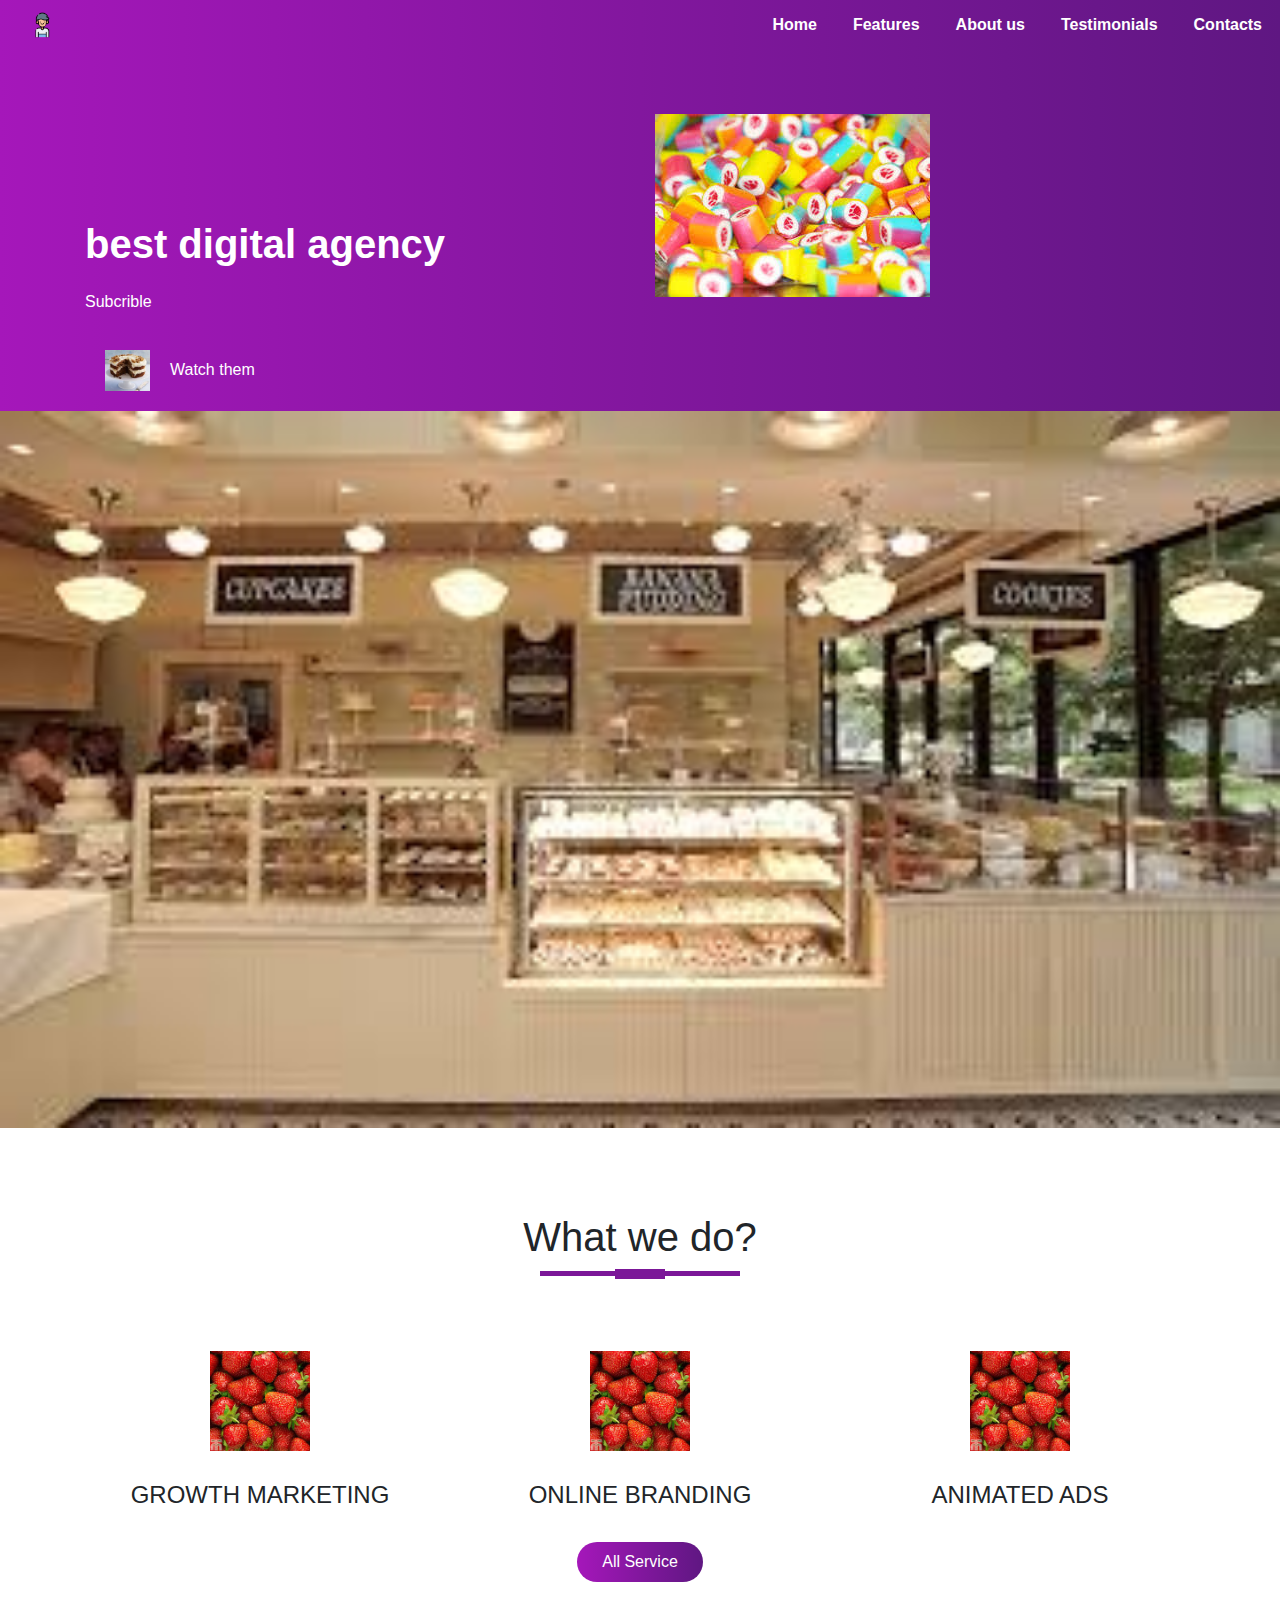
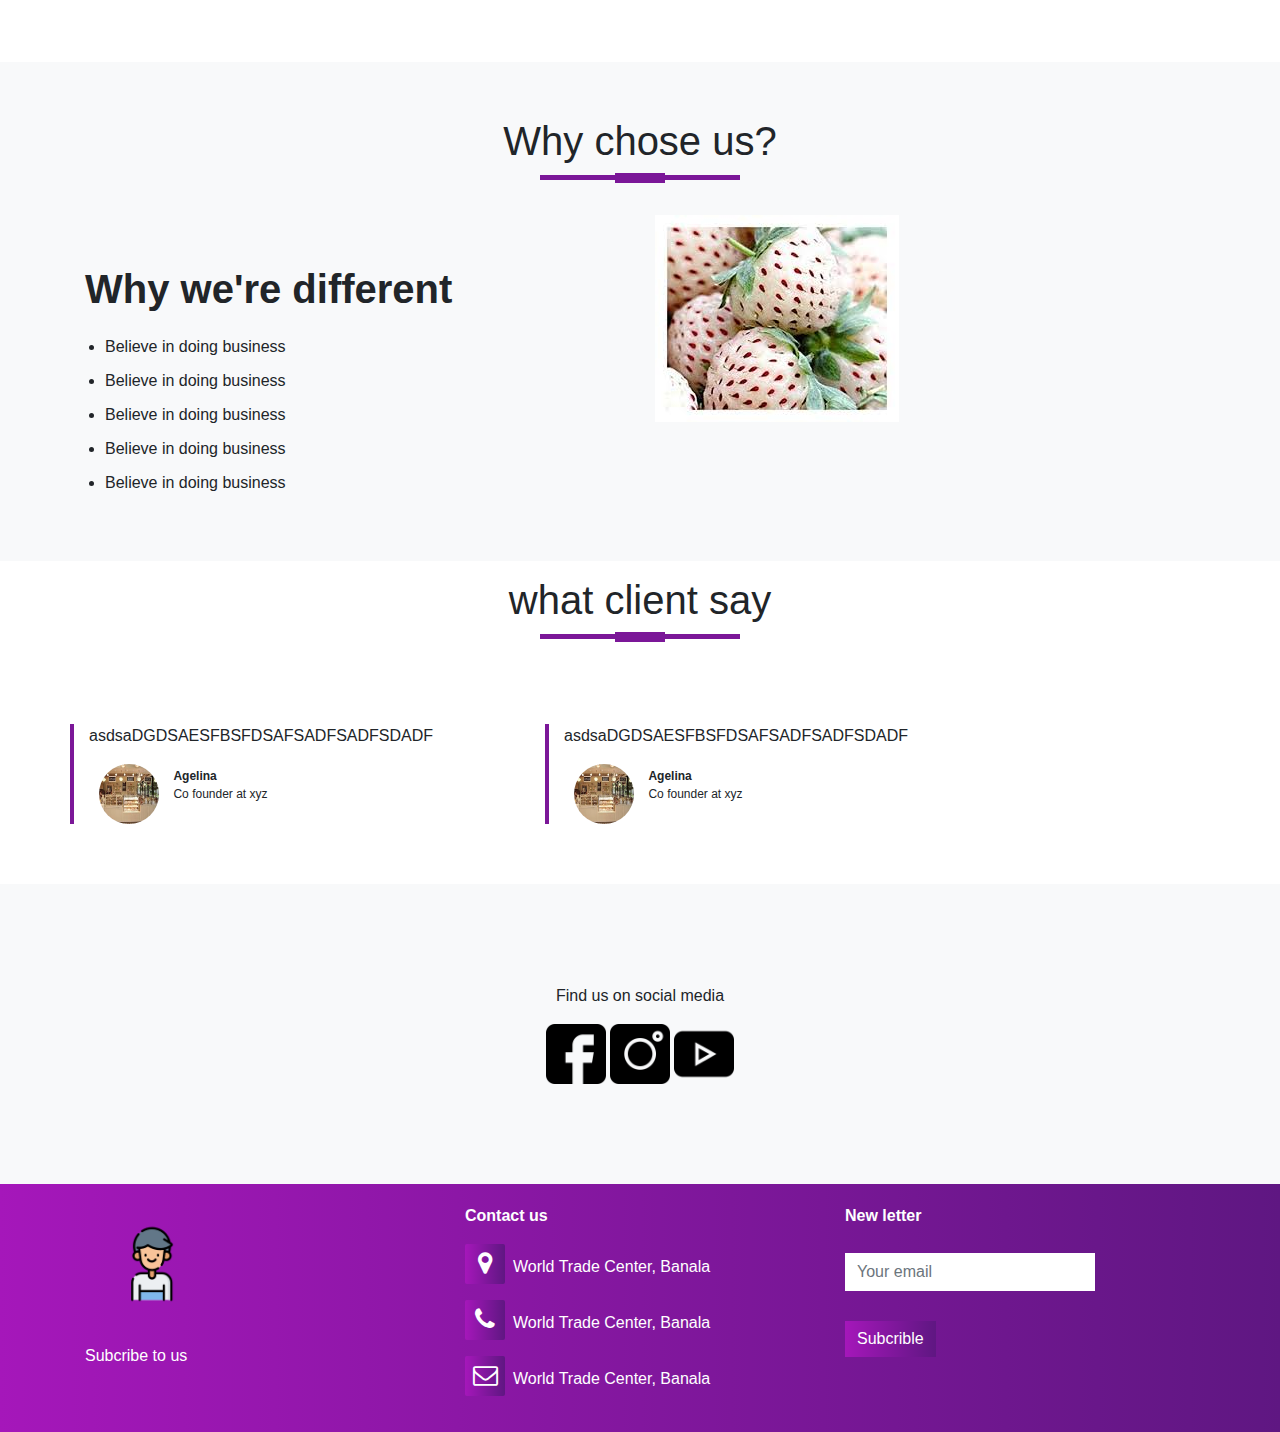
<file: project1/index.html>
<!DOCTYPE html>
<html lang="en">
<head>
    <title>Responsive Design</title>
    <link rel="stylesheet" href="css/style.css">
    <!--jquery library-->
    
    <link rel="stylesheet" href="https://stackpath.bootstrapcdn.com/bootstrap/4.3.1/css/bootstrap.min.css">
    <script src="https://code.jquery.com/jquery-3.3.1.slim.min.js"></script>
    <script src="https://cdnjs.cloudflare.com/ajax/libs/popper.js/1.14.7/umd/popper.min.js"></script>
    <script src="https://stackpath.bootstrapcdn.com/bootstrap/4.3.1/js/bootstrap.min.js"></script>
    <link rel="stylesheet" href="https://stackpath.bootstrapcdn.com/font-awesome/4.7.0/css/font-awesome.min.css">
    
</head>
<body>
    <section id="nav-bar">
        <nav class="navbar navbar-expand-lg navbar-light bg-light">
            <a class="navbar-brand" href="#"><img src="image/person.png"></a>
            <button class="navbar-toggler" type="button" data-toggle="collapse" data-target="#navbarNav" aria-controls="navbarNav" aria-expanded="false" aria-label="Toggle navigation">
                <i class="fa fa-bars"></i>
            </button>
            <div class="collapse navbar-collapse" id="navbarNav">
              <ul class="navbar-nav ml-auto">
                <li class="nav-item ">
                  <a class="nav-link" href="#banner">Home</a>
                </li>
                <li class="nav-item">
                  <a class="nav-link" href="#services">Features</a>
                </li>
                <li class="nav-item">
                  <a class="nav-link" href="#about-us">About us</a>
                </li>
                <li class="nav-item">
                  <a class="nav-link" href="#testimonial">Testimonials</a>
                </li>
                <li class="nav-item">
                  <a class="nav-link" href="#footer">Contacts</a>
                </li>
              </ul>
            </div>
          </nav>
    </section>
<!--- banner-->

<section id="banner">
    <div class="container">
        <div class="row">
            <div class="col-md-6">
                <p class="promo-title">best digital agency</p>
                <p>Subcrible </p>
                <a href="#"><img src="image/cake.jpg" class="play-btn"><a>Watch them</a></a>
            </div>
            <div class="col-md-6 textcenter"><img src="image/candy.jpg" class="image-fluid"></div>
        </div>
    </div>
        <img src="image/pic1.jpg" class="bottom-img">
</section>

<!----Services Section-->
<section id="services">
    <div class="container text-center">
        <h1 class="title">What we do?</h1>
        <div class="row text-center">
            <div class="col-md-4 services">
                <img src="image/strawberry.jpg" class="service-img">
                    <h4>Growth Marketing</h4>
            </div>

            <div class="col-md-4 services">
                <img src="image/strawberry.jpg" class="service-img">
                    <h4>Online Branding</h4>
            </div>

            <div class="col-md-4 services">
                <img src="image/strawberry.jpg" class="service-img">
                    <h4>Animated Ads</h4>
            </div>
        </div>
        <button type="button" class="btn btn-primary">
            All Service
        </button>
    </div>
</section>
<!--- About us-->
<section id="about-us">
    <div class="container">
        <h1 class="title text-center"> Why chose us? </h1>
        <div class="row">
            <div class="col-md-6 about-us">
                <p class="about-title">Why we're different</p>
                <ul>
                    <li>Believe in doing business</li>
                    <li>Believe in doing business</li>
                    <li>Believe in doing business</li>
                    <li>Believe in doing business</li>
                    <li>Believe in doing business</li>
                </ul>
            </div>
            <div class="col-md-6">
                <img src="image/whitestrawberry.jpg" class="image-fluid">
            </div>
        </div>
    </div>
 

</section>

<!----testimonial-->
<section id="testimonial">
    <div class="container">
       <h1 class="title text-center"> what client say</h1>
       <div class="row offset-l">
           <div class="col-md-5 testimonial">
               <p>asdsaDGDSAESFBSFDSAFSADFSADFSDADF</p>
                <img src="image/pic1.jpg" >
                <p class="user-details"><b>Agelina</b><br>Co founder at xyz</p>
            </div>
            <div class="col-md-5 testimonial">
                <p>asdsaDGDSAESFBSFDSAFSADFSADFSDADF</p>
                <img src="image/pic1.jpg" >
                <p class="user-details"><b>Agelina</b><br>Co founder at xyz</p>
            </div>
       </div>
    </div>
</section>
<!---------Socialmedia-------->
<section id="social-media">
    <div class="container text-center">
        <p>Find us on social media</p>
            <div class="social-icons">
            <a href="#"><img src="image/facebook.png"></a>
            <a href="#"><img src="image/instagram.png"></a>
            <a href="#"><img src="image/youtube.png"></a>
            </div>
    </div>
</section>

<!--------Footer-->
<section id="footer">
    <div class="container">
        <div class="row">
            <div class="col-md-4 footer-box">
                <img src="image/person.png">
                    <p>Subcribe to us</p>
            </div>
            <div class="col-md-4 footer-box">
                <p><b>Contact us</b></p>
                <P><i class="fa fa-map-marker"></i>World Trade Center, Banala</P>
                <P><i class="fa fa-phone"></i>World Trade Center, Banala</P>
                <P><i class="fa fa-envelope-o"></i>World Trade Center, Banala</P>
            </div>
            <div class="col-md-4 footer-box">
                <p><b>New letter</b></p>
                <input type="email" class="form-control" placeholder="Your email">
                <button type="button" class="btn btn-primary">Subcrible</button>
            </div>
    </div>
</section>

<!--------Smooth scroll-------->
    <script src="smooth-scroll.js"></script>
    <script>
        var scroll = new SmoothScroll('a[href*="#"]');
    </script>
</body>
</html>
</file>
<file: project1/css/style.css>
* {
    margin: 0;
    padding: 0;
}

body {
    font-family: sans-serif;
}

#nav-bar {
    position: sticky;
    top: 0;
    z-index: 10;
}

.navbar {
    background-image: linear-gradient(to right, #a517ba, #5f1782);
    padding: 0 !important;
}
.navbar-brand img {
    height: 40px;
    padding-left: 20px;
}

.navbar-nav li {
    padding: 0 10px;
}
.navbar-nav li a {
    color: white !important;
    font-weight: 600;
    float: right;
    text-align: left;
}

.fa-bars {
    color: #fff;
    font-size: 30px !important;
}

.navbar-toggler {
    outline: none !important;
}

/*-------baner*/
#banner {
    background-image: linear-gradient(to right, #a517ba, #5f1782);
    color: #fff;
    padding-top:5%;
}

.promo-title {
    font-size: 40px;
    font-weight: 600;
    margin-top: 100px;
}

.play-btn {
    width: 45px;
    margin: 20px;
}

#banner a {
    color: #fff;
    text-decoration: none;
}

.bottom-img {
    width: 100%;
}
/*-----service*/

#services {
    padding: 80px 0;
}

.service-img {
    width: 100px;
    margin-top: 20px;
}

.services {
    padding: 20px;
}

.services h4 {
    padding: 5px;
    margin-top: 25px;
    text-transform: uppercase;
}

.title::before {
    content: '';
    background: #7b1798;
    height: 5px;
    width: 200px;
    margin-left: auto;
    margin-right: auto;
    display: block;
    transform: translateY(63px);

}
.title::after {
    content: '';
    background: #7b1798;
    height: 10px;
    width: 50px;
    margin-left: auto;
    margin-right: auto;
    margin-bottom: 40px;
    display: block;
    transform: translateY(8px);
    
}

#services .btn-primary {
    box-shadow: none;
    padding: 8px 25px;
    border: none;
    border-radius: 20px;
    background-image: linear-gradient(to right, #a517ba, #5f1782);
}

/*---- about us-----*/

#about-us {
    background: #f8f9fa;
    padding-bottom: 50px;
    padding-top: 50px;  
}

.about-title {
    font-size: 40px;
    font-weight: 600;
    margin-top: 8%;
}

#about-us ul li {
    margin:10px 0;
}
#about-us ul {
    margin-left: 20px;
}

/*----test--*/
#testimonial {
    margin: 10px 0;
}

.testimonial {
    border-left: 4px solid #7b1798;
    margin-top: 50px;
    margin-bottom: 50px;
}

.testimonial img {
    height: 60px;
    width: 60px;
    border-radius: 50%;
    margin: 0 10px;
}

.user-details {
    display: inline-block;
    font-size: 12px;
}
/*-----social media-----*/
#social-media {
    background: #f8f9fa;
    padding: 100px 0;
}

#social-medial p {
    font-size: 36px;
    font-weight: 600;
    margin-bottom: 30px;
}

.social-icons img {
    width: 60px; 
    transition: 0.5s;
}

.social-icons a:hover img {
    transform: translateY(-10px);
}

/*----Footer-----*/
#footer {
    background-image: linear-gradient(to right, #a517ba , #5f1782);
    color: #fff;
}

.footer-img {
    width: 100px;
}

.footer-box {
    padding: 20px;
}

.footer-box img{
    width: 120px;
    margin-bottom: 20px;
}

.footer-box .fa {
    margin-right: 8px;
    font-size: 25px;
    height: 40px;
    width: 40px;
    text-align: center;
    padding-top: 7px;
    border-radius: 2px;
    background-image:  linear-gradient(to right, #a517ba , #5f1782);
}

.footer-box .form-control {
    box-shadow: none !important;
    border: none;
    border-radius: 0;
    margin-top: 25px;
    max-width: 250px; 
}
.footer-box .btn-primary {
    box-shadow: none !important;
    border: none;
    border-radius: 0;
    margin-top: 30px;
    background-image:  linear-gradient(to right, #a517ba , #5f1782);
}
</file>
